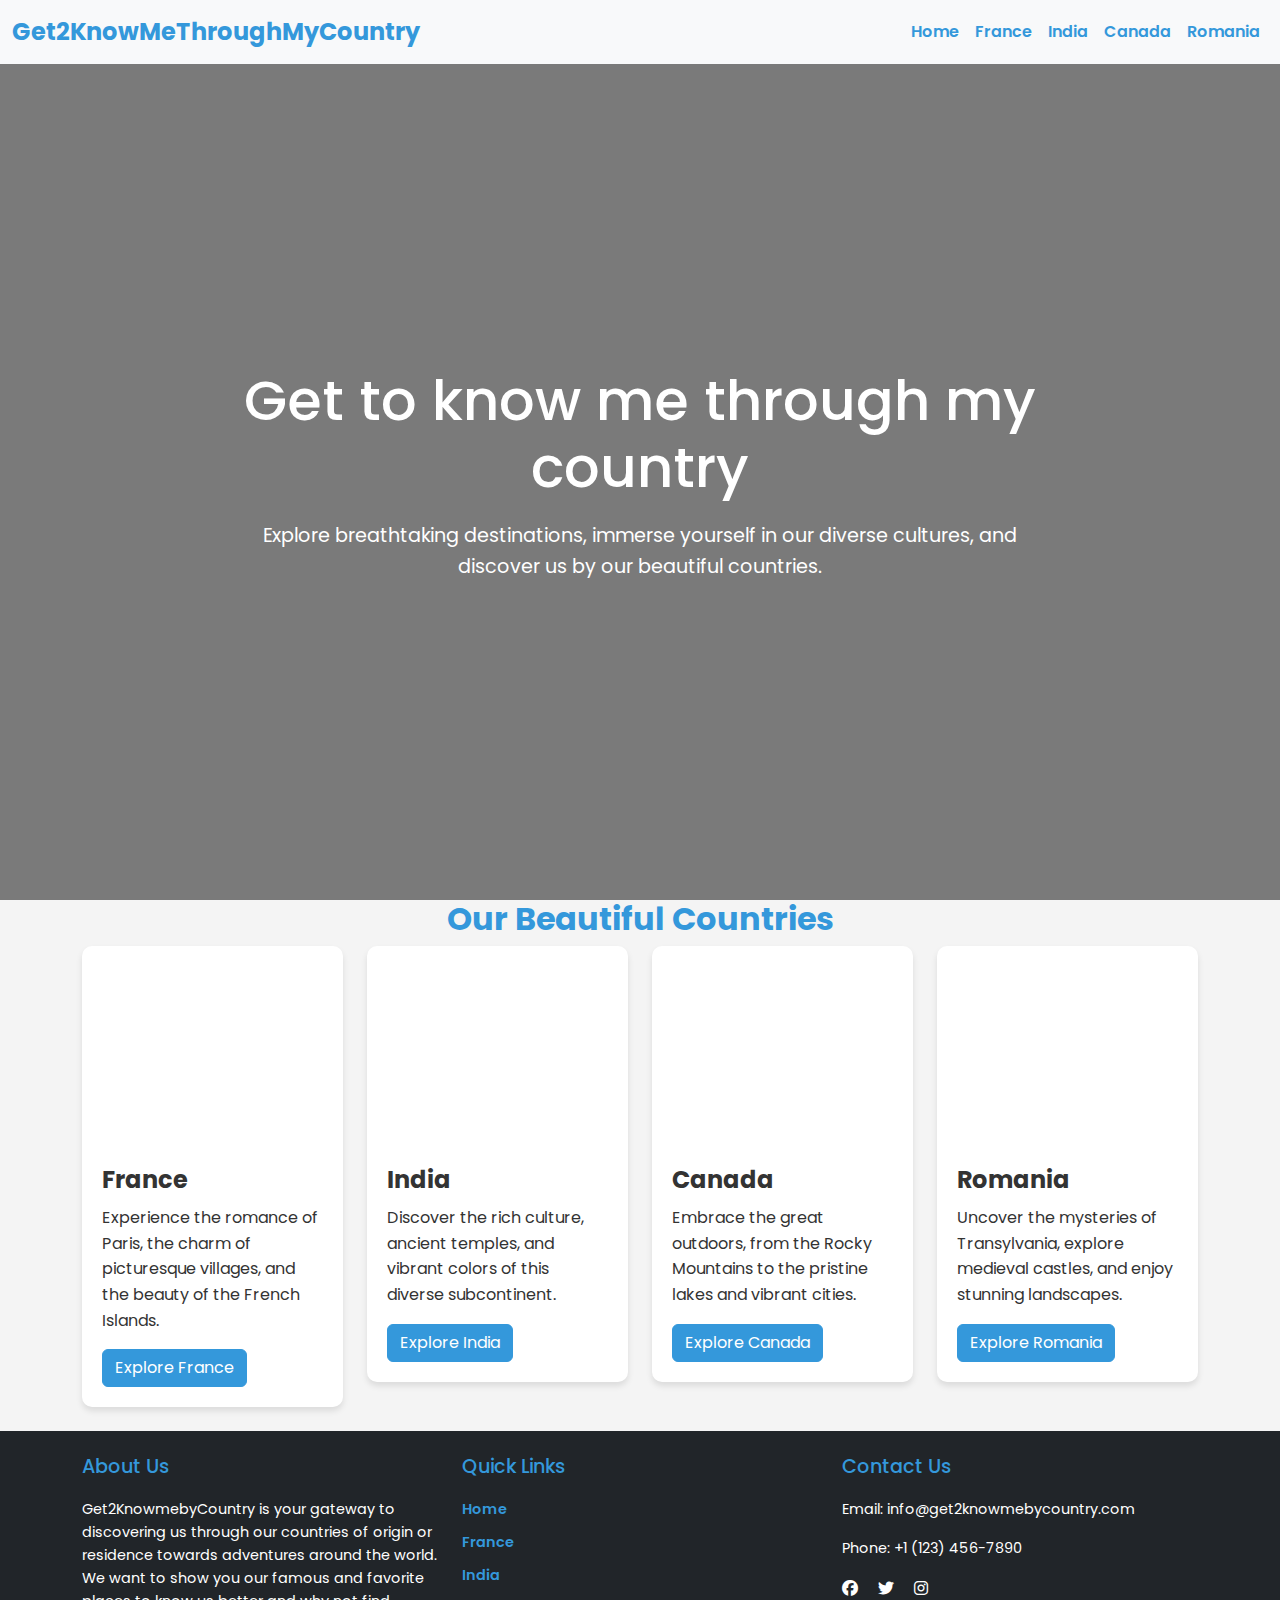
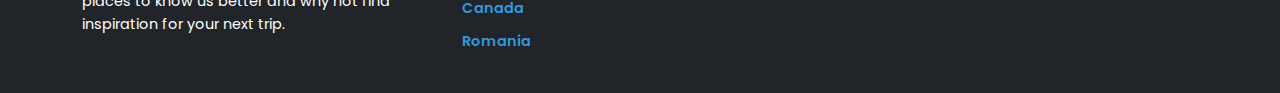
<file: index.html>
<!DOCTYPE html>
<html lang="en">
<head>
    <meta charset="UTF-8">
    <meta name="viewport" content="width=device-width, initial-scale=1.0">
    <title>Get2KnowmeCountry - Your Gateway to Discover Us</title>
    <link href="https://cdn.jsdelivr.net/npm/bootstrap@5.3.0/dist/css/bootstrap.min.css" rel="stylesheet">
    <link rel="stylesheet" href="index.css">
    <link href="https://fonts.googleapis.com/css2?family=Poppins:wght@300;400;600;700&display=swap" rel="stylesheet">
    <link rel="stylesheet" href="https://cdnjs.cloudflare.com/ajax/libs/font-awesome/6.1.1/css/all.min.css">
</head>
<body>
<header class="navbar navbar-expand-lg navbar-light bg-light fixed-top custom-header">
    <div class="container-fluid">
        <a href="index.html" class="navbar-brand custom-logo">Get2KnowMeThroughMyCountry</a>
        <button class="navbar-toggler" type="button" data-bs-toggle="collapse" data-bs-target="#navbarNav" aria-controls="navbarNav" aria-expanded="false" aria-label="Toggle navigation">
            <span class="navbar-toggler-icon"></span>
        </button>
        <div class="collapse navbar-collapse" id="navbarNav">
            <ul class="navbar-nav ms-auto">
                <li class="nav-item"><a href="index.html" class="nav-link custom-nav-link">Home</a></li>
                <li class="nav-item"><a href="france.html" class="nav-link custom-nav-link">France</a></li>
                <li class="nav-item"><a href="india.html" class="nav-link custom-nav-link">India</a></li>
                <li class="nav-item"><a href="canada.html" class="nav-link custom-nav-link">Canada</a></li>
                <li class="nav-item"><a href="romania.html" class="nav-link custom-nav-link">Romania</a></li>
            </ul>
        </div>
    </div>
</header>

<main>
    <section class="hmtop">
        <div class="hmtop-content">
            <h1>Get to know me through my country</h1>
            <p>Explore breathtaking destinations, immerse yourself in our diverse cultures, and discover us by our
                beautiful countries.</p>
            <!--<a href="#featured-destinations" class="btn btn-primary custom-btn">Start Exploring</a>-->
        </div>
    </section>

    <section id="featured-destinations" class="featured-destinations">
        <div class="container">
            <h2 class="section-title text-center custom-section-title">Our Beautiful Countries</h2>
            <div class="row">
                <div class="col-lg-3 col-md-6 mb-4">
                    <div class="destination-card">
                        <div class="destination-img"
                             style="background-image: url('https://images.unsplash.com/photo-1502602898657-3e91760cbb34?ixlib=rb-4.0.3&ixid=MnwxMjA3fDB8MHxwaG90by1wYWdlfHx8fGVufDB8fHx8&auto=format&fit=crop&w=1200&q=80');"></div>
                        <div class="destination-content">
                            <h3>France</h3>
                            <p>Experience the romance of Paris, the charm of picturesque villages, and the beauty of the French
                                Islands.</p>
                            <a href="france.html" class="btn btn-primary custom-btn">Explore France</a>
                        </div>
                    </div>
                </div>
                <div class="col-lg-3 col-md-6 mb-4">
                    <div class="destination-card">
                        <div class="destination-img"
                             style="background-image: url('https://images.unsplash.com/photo-1524492412937-b28074a5d7da?ixlib=rb-4.0.3&ixid=MnwxMjA3fDB8MHxwaG90by1wYWdlfHx8fGVufDB8fHx8&auto=format&fit=crop&w=1200&q=80');"></div>
                        <div class="destination-content">
                            <h3>India</h3>
                            <p>Discover the rich culture, ancient temples, and vibrant colors of this diverse subcontinent.</p>
                            <a href="india.html" class="btn btn-primary custom-btn">Explore India</a>
                        </div>
                    </div>
                </div>
                <div class="col-lg-3 col-md-6 mb-4">
                    <div class="destination-card">
                        <div class="destination-img"
                             style="background-image: url('https://images.unsplash.com/photo-1503614472-8c93d56e92ce?ixlib=rb-4.0.3&ixid=MnwxMjA3fDB8MHxwaG90by1wYWdlfHx8fGVufDB8fHx8&auto=format&fit=crop&w=1200&q=80');"></div>
                        <div class="destination-content">
                            <h3>Canada</h3>
                            <p>Embrace the great outdoors, from the Rocky Mountains to the pristine lakes and vibrant cities.</p>
                            <a href="canada.html" class="btn btn-primary custom-btn">Explore Canada</a>
                        </div>
                    </div>
                </div>
                <div class="col-lg-3 col-md-6 mb-4">
                    <div class="destination-card">
                        <div class="destination-img"
                             style="background-image: url('https://images.unsplash.com/photo-1534371020656-6b85825f2b1a?q=80&w=2370&auto=format&fit=crop&ixlib=rb-4.0.3&ixid=M3wxMjA3fDB8MHxwaG90by1wYWdlfHx8fGVufDB8fHx8fA%3D%3D');"></div>
                        <div class="destination-content">
                            <h3>Romania</h3>
                            <p>Uncover the mysteries of Transylvania, explore medieval castles, and enjoy stunning landscapes.</p>
                            <a href="romania.html" class="btn btn-primary custom-btn">Explore Romania</a>
                        </div>
                    </div>
                </div>
            </div>
        </div>
    </section>
</main>

<footer class="bg-dark text-white py-4 custom-footer">
    <div class="container footer-content">
        <div class="row">
            <div class="col-lg-4 footer-section">
                <h3>About Us</h3>
                <p>Get2KnowmebyCountry is your gateway to discovering us through our countries of origin or residence towards
                    adventures around the world. We want to show you our famous and favorite places to know us better and why
                    not find inspiration for your next trip.</p>
            </div>
            <div class="col-lg-4 footer-section">
                <h3>Quick Links</h3>
                <ul class="list-unstyled">
                    <li><a href="index.html" class="text-white custom-nav-link">Home</a></li>
                    <li><a href="france.html" class="text-white custom-nav-link">France</a></li>
                    <li><a href="india.html" class="text-white custom-nav-link">India</a></li>
                    <li><a href="canada.html"  class="text-white custom-nav-link">Canada</a></li>
                    <li><a href="romania.html" class="text-white custom-nav-link">Romania</a></li>
                </ul>
            </div>
            <div class="col-lg-4 footer-section">
                <h3>Contact Us</h3>
                <p>Email: info@get2knowmebycountry.com</p>
                <p>Phone: +1 (123) 456-7890</p>
                <div class="social-icons">
                    <a href="https://facebook.com" target="_blank" class="text-white me-3"><i class="fab fa-facebook"></i></a>
                    <a href="https://twitter.com" target="_blank" class="text-white me-3"><i class="fab fa-twitter"></i></a>
                    <a href="https://instagram.com" target="_blank" class="text-white"><i class="fab fa-instagram"></i></a>
                </div>
            </div>
        </div>
    </div>
</footer>

<script src="https://cdn.jsdelivr.net/npm/bootstrap@5.3.0/dist/js/bootstrap.bundle.min.js"></script>
<script>
    document.addEventListener('DOMContentLoaded', function() {
        const header = document.querySelector('header');

        window.addEventListener('scroll', function() {
            if (window.scrollY > 50) {
                header.classList.add('scrolled-header');
            } else {
                header.classList.remove('scrolled-header');
            }
        });

        const hmtop = document.querySelector('.hmtop');
        
        window.addEventListener('scroll', function() {
            let offset = window.pageYOffset;
            hmtop.style.backgroundPositionY = offset * 0.7 + 'px';
        });
    });
</script>
</body>
</html>
</file>
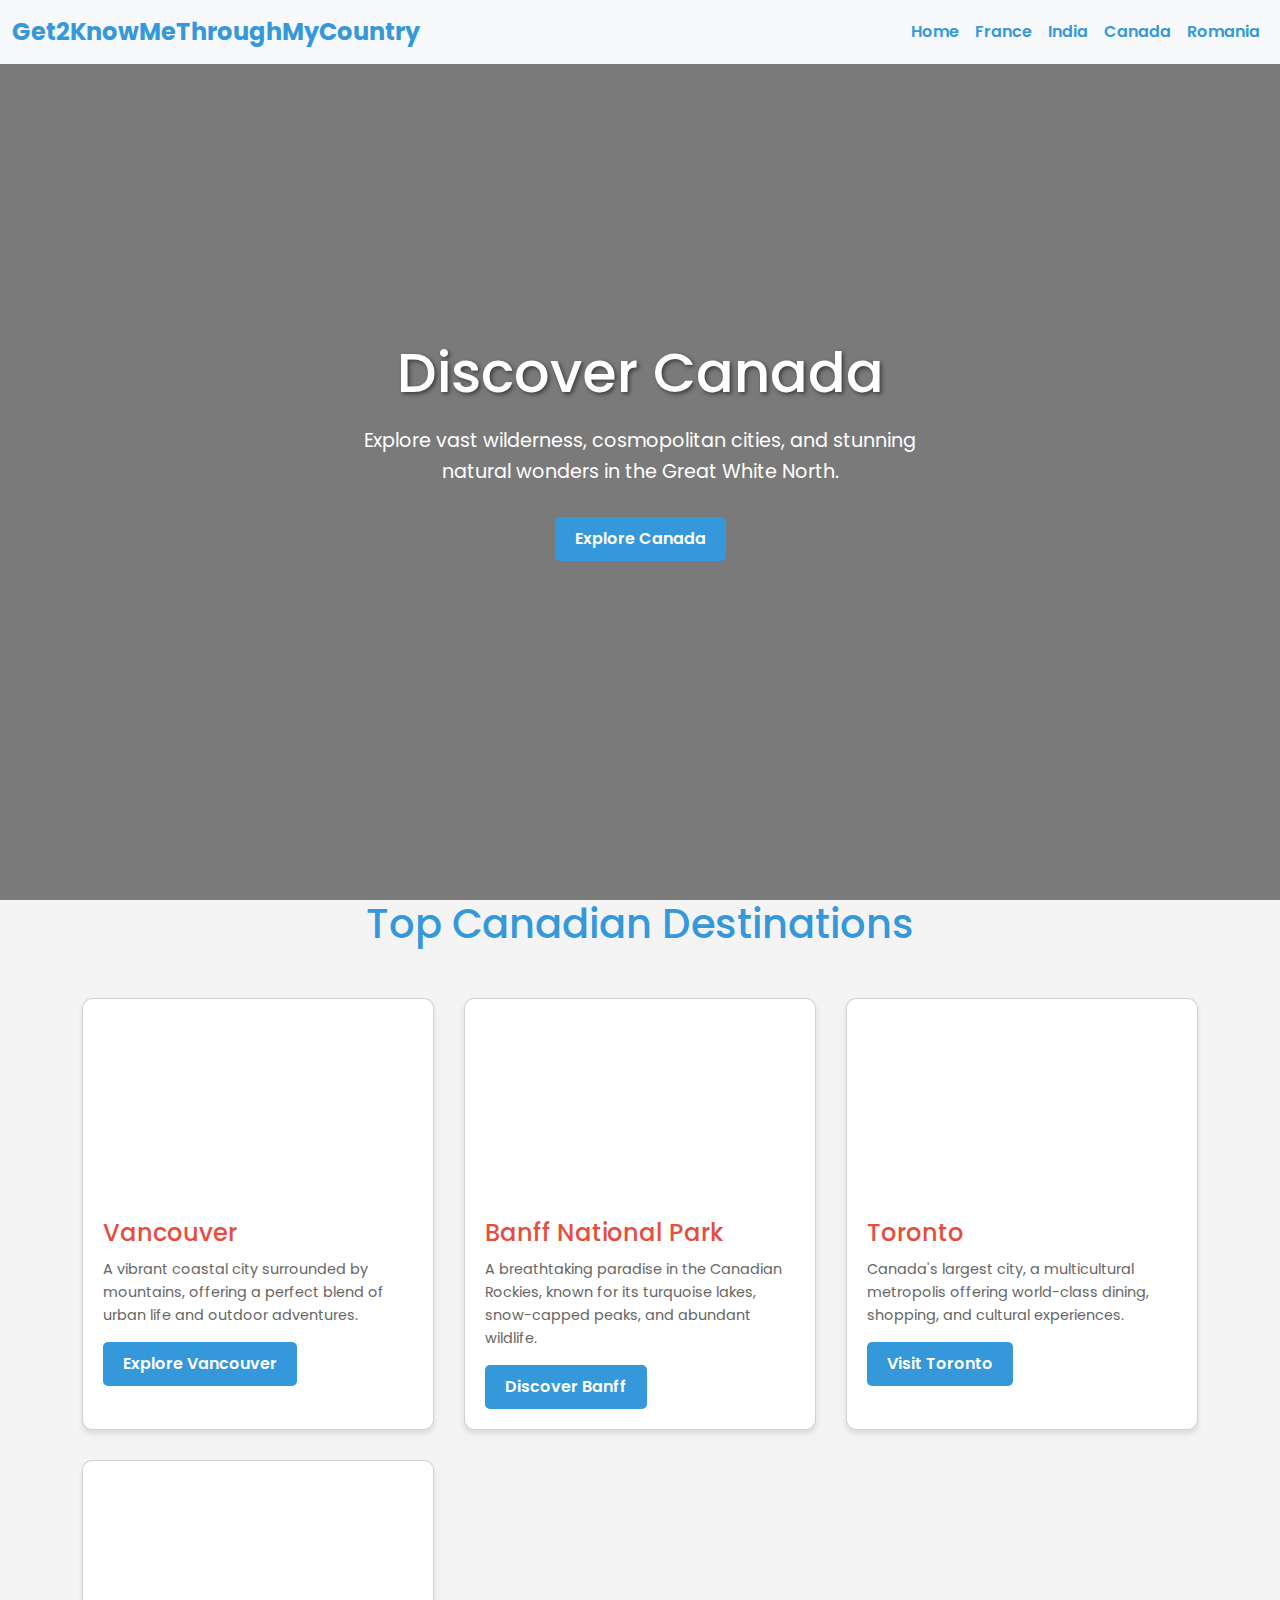
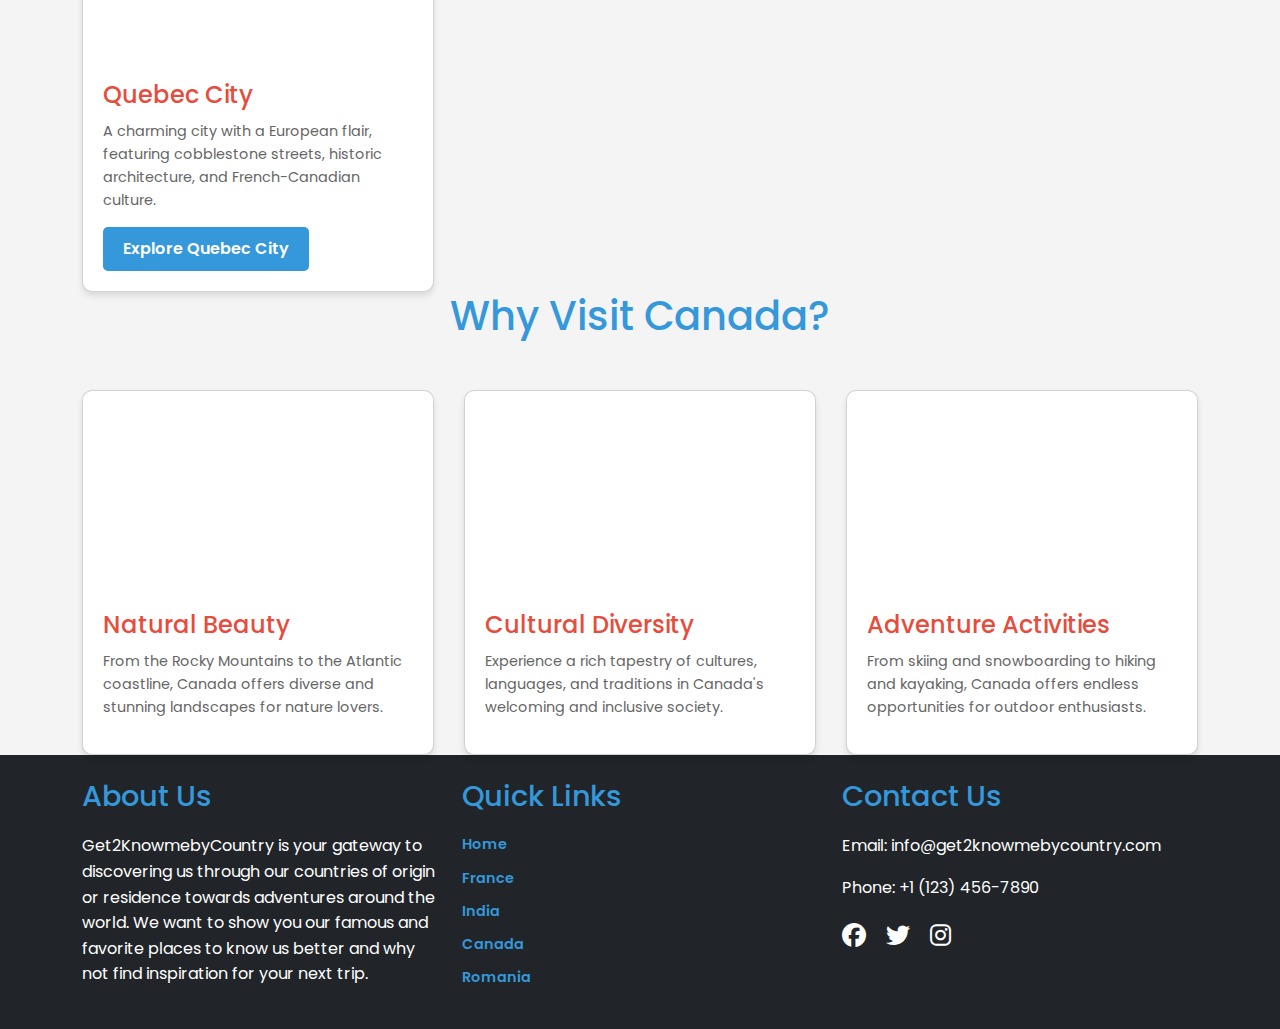
<file: canada.html>
<!DOCTYPE html>
<html lang="en">
    <head>
        <meta charset="UTF-8">
        <meta name="viewport" content="width=device-width, initial-scale=1.0">
        <title>Explore India - Get2KnowmeCountry</title>
        <link href="https://fonts.googleapis.com/css2?family=Poppins:wght@300;400;600;700&display=swap" rel="stylesheet">
        <link rel="stylesheet" href="https://cdnjs.cloudflare.com/ajax/libs/font-awesome/6.1.1/css/all.min.css">
        <link href="https://cdn.jsdelivr.net/npm/bootstrap@5.3.0/dist/css/bootstrap.min.css" rel="stylesheet">
        <link rel="stylesheet" href="index.css">
        <link rel="stylesheet" href="countries.css">
      </head>
<body>
<header class="navbar navbar-expand-lg navbar-light bg-light fixed-top custom-header">
    <div class="container-fluid">
        <a href="index.html" class="navbar-brand custom-logo">Get2KnowMeThroughMyCountry</a>
        <button class="navbar-toggler" type="button" data-bs-toggle="collapse" data-bs-target="#navbarNav" aria-controls="navbarNav" aria-expanded="false" aria-label="Toggle navigation">
            <span class="navbar-toggler-icon"></span>
        </button>
        <div class="collapse navbar-collapse" id="navbarNav">
            <ul class="navbar-nav ms-auto">
                <li class="nav-item"><a href="index.html" class="nav-link custom-nav-link">Home</a></li>
                <li class="nav-item"><a href="france.html" class="nav-link custom-nav-link">France</a></li>
                <li class="nav-item"><a href="india.html" class="nav-link custom-nav-link">India</a></li>
                <li class="nav-item"><a href="canada.html" class="nav-link custom-nav-link">Canada</a></li>
                <li class="nav-item"><a href="romania.html" class="nav-link custom-nav-link">Romania</a></li>
            </ul>
        </div>
    </div>
</header>

<main>
    <section class="cntop cntop-canada">
        <div class="cntop-content">
          <h1>Discover Canada</h1>
          <p>Explore vast wilderness, cosmopolitan cities, and stunning natural wonders in the Great White North.</p>
          <a href="https://travel.destinationcanada.com/en-gb" class="btn btn-primary custom-btn">Explore Canada</a>
        </div>
      </section>
      

    <section id="destinations" class="container">
        <h2 class="section-title">Top Canadian Destinations</h2>
        <div class="grid">
            <div class="card">
                <div class="card-img" style="background-image: url('https://images.unsplash.com/photo-1514924013411-cbf25faa35bb?ixlib=rb-4.0.3&ixid=MnwxMjA3fDB8MHxwaG90by1wYWdlfHx8fGVufDB8fHx8&auto=format&fit=crop&w=1200&q=80');"></div>
                <div class="card-content">
                    <h3>Vancouver</h3>
                    <p>A vibrant coastal city surrounded by mountains, offering a perfect blend of urban life and outdoor adventures.</p>
                    <a href="https://www.destinationvancouver.com/" class="btn">Explore Vancouver</a>
                </div>
            </div>
            <div class="card">
                <div class="card-img" style="background-image: url('https://images.unsplash.com/photo-1517935706615-2717063c2225?ixlib=rb-4.0.3&ixid=MnwxMjA3fDB8MHxwaG90by1wYWdlfHx8fGVufDB8fHx8&auto=format&fit=crop&w=1200&q=80');"></div>
                <div class="card-content">
                    <h3>Banff National Park</h3>
                    <p>A breathtaking paradise in the Canadian Rockies, known for its turquoise lakes, snow-capped peaks, and abundant wildlife.</p>
                    <a href="https://www.banfflakelouise.com/" class="btn">Discover Banff</a>
                </div>
            </div>
            <div class="card">
                <div class="card-img" style="background-image: url('https://images.unsplash.com/photo-1480796927426-f609979314bd?ixlib=rb-4.0.3&ixid=MnwxMjA3fDB8MHxwaG90by1wYWdlfHx8fGVufDB8fHx8&auto=format&fit=crop&w=1200&q=80');"></div>
                <div class="card-content">
                    <h3>Toronto</h3>
                    <p>Canada's largest city, a multicultural metropolis offering world-class dining, shopping, and cultural experiences.</p>
                    <a href="https://www.tripadvisor.com/Attractions-g155019-Activities-Toronto_Ontario.html" class="btn">Visit Toronto</a>
                </div>
            </div>
            <div class="card">
                <div class="card-img" style="background-image: url('https://images.unsplash.com/photo-1519181245277-cffeb31da2e3?ixlib=rb-4.0.3&ixid=MnwxMjA3fDB8MHxwaG90by1wYWdlfHx8fGVufDB8fHx8&auto=format&fit=crop&w=1200&q=80');"></div>
                <div class="card-content">
                    <h3>Quebec City</h3>
                    <p>A charming city with a European flair, featuring cobblestone streets, historic architecture, and French-Canadian culture.</p>
                    <a href="https://www.quebec-cite.com/en" class="btn">Explore Quebec City</a>
                </div>
            </div>
        </div>
    </section>

    <section id="about-canada" class="container">
        <h2 class="section-title">Why Visit Canada?</h2>
        <div class="grid">
            <div class="card">
                <div class="card-img" style="background-image: url('https://images.unsplash.com/photo-1469827160215-9d29e96e72f4?ixlib=rb-4.0.3&ixid=MnwxMjA3fDB8MHxwaG90by1wYWdlfHx8fGVufDB8fHx8&auto=format&fit=crop&w=1200&q=80');"></div>
                <div class="card-content">
                    <h3>Natural Beauty</h3>
                    <p>From the Rocky Mountains to the Atlantic coastline, Canada offers diverse and stunning landscapes for nature lovers.</p>
                </div>
            </div>
            <div class="card">
                <div class="card-img" style="background-image: url('https://images.unsplash.com/photo-1516534775068-ba3e7458af70?ixlib=rb-4.0.3&ixid=MnwxMjA3fDB8MHxwaG90by1wYWdlfHx8fGVufDB8fHx8&auto=format&fit=crop&w=1200&q=80');"></div>
                <div class="card-content">
                    <h3>Cultural Diversity</h3>
                    <p>Experience a rich tapestry of cultures, languages, and traditions in Canada's welcoming and inclusive society.</p>
                </div>
            </div>
            <div class="card">
                <div class="card-img" style="background-image: url('https://images.unsplash.com/photo-1605540436563-5bca919ae766?ixlib=rb-4.0.3&ixid=MnwxMjA3fDB8MHxwaG90by1wYWdlfHx8fGVufDB8fHx8&auto=format&fit=crop&w=1200&q=80');"></div>
                <div class="card-content">
                    <h3>Adventure Activities</h3>
                    <p>From skiing and snowboarding to hiking and kayaking, Canada offers endless opportunities for outdoor enthusiasts.</p>
                </div>
            </div>
        </div>
    </section>
</main>

<footer class="bg-dark text-white py-4 custom-footer">
    <div class="container footer-content">
        <div class="row">
            <div class="col-lg-4 footer-section">
                <h3>About Us</h3>
                <p>Get2KnowmebyCountry is your gateway to discovering us through our countries of origin or residence towards adventures around the world. We want to show you our famous and favorite places to know us better and why not find inspiration for your next trip.</p>
            </div>
            <div class="col-lg-4 footer-section">
                <h3>Quick Links</h3>
                <ul class="list-unstyled">
                    <li><a href="index.html" class="text-white custom-nav-link">Home</a></li>
                    <li><a href="france.html" class="text-white custom-nav-link">France</a></li>
                    <li><a href="india.html" class="text-white custom-nav-link">India</a></li>
                    <li><a href="canada.html"  class="text-white custom-nav-link">Canada</a></li>
                    <li><a href="romania.html" class="text-white custom-nav-link">Romania</a></li>
                </ul>
            </div>
            <div class="col-lg-4 footer-section">
                <h3>Contact Us</h3>
                <p>Email: info@get2knowmebycountry.com</p>
                <p>Phone: +1 (123) 456-7890</p>
                <div class="social-icons">
                    <a href="https://facebook.com" target="_blank" class="text-white me-3"><i class="fab fa-facebook"></i></a>
                    <a href="https://twitter.com" target="_blank" class="text-white me-3"><i class="fab fa-twitter"></i></a>
                    <a href="https://instagram.com" target="_blank" class="text-white"><i class="fab fa-instagram"></i></a>
                </div>
            </div>
        </div>
    </div>
</footer>

<script src="https://cdn.jsdelivr.net/npm/bootstrap@5.3.0/dist/js/bootstrap.bundle.min.js"></script>
<script>
    document.addEventListener('DOMContentLoaded', function() {
        const header = document.querySelector('header');

        window.addEventListener('scroll', function() {
            if (window.scrollY > 50) {
                header.classList.add('scrolled-header');
            } else {
                header.classList.remove('scrolled-header');
            }
        });

        const cntop = document.querySelector('.cntop');
        
        window.addEventListener('scroll', function() {
            let offset = window.pageYOffset;
            cntop.style.backgroundPositionY = offset * 0.7 + 'px';
        });
    });
</script>
</body>
</html>
</file>
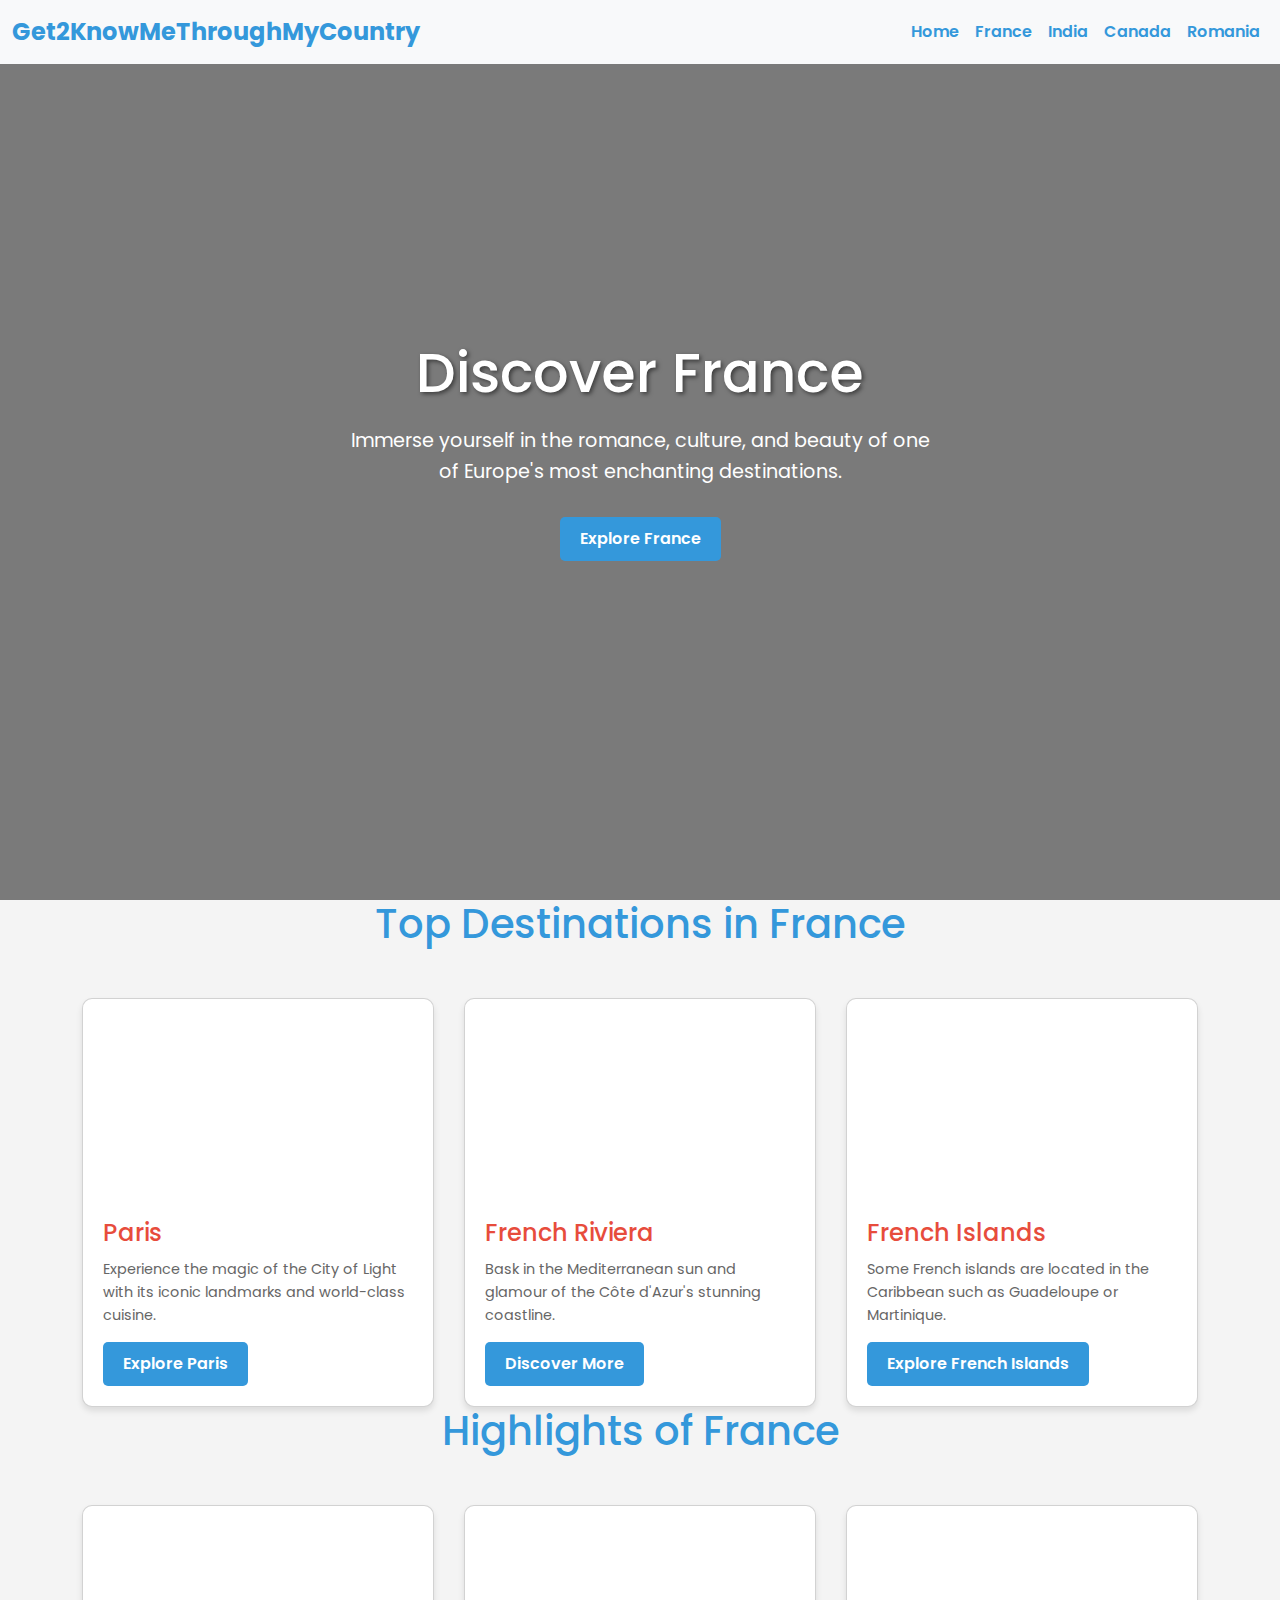
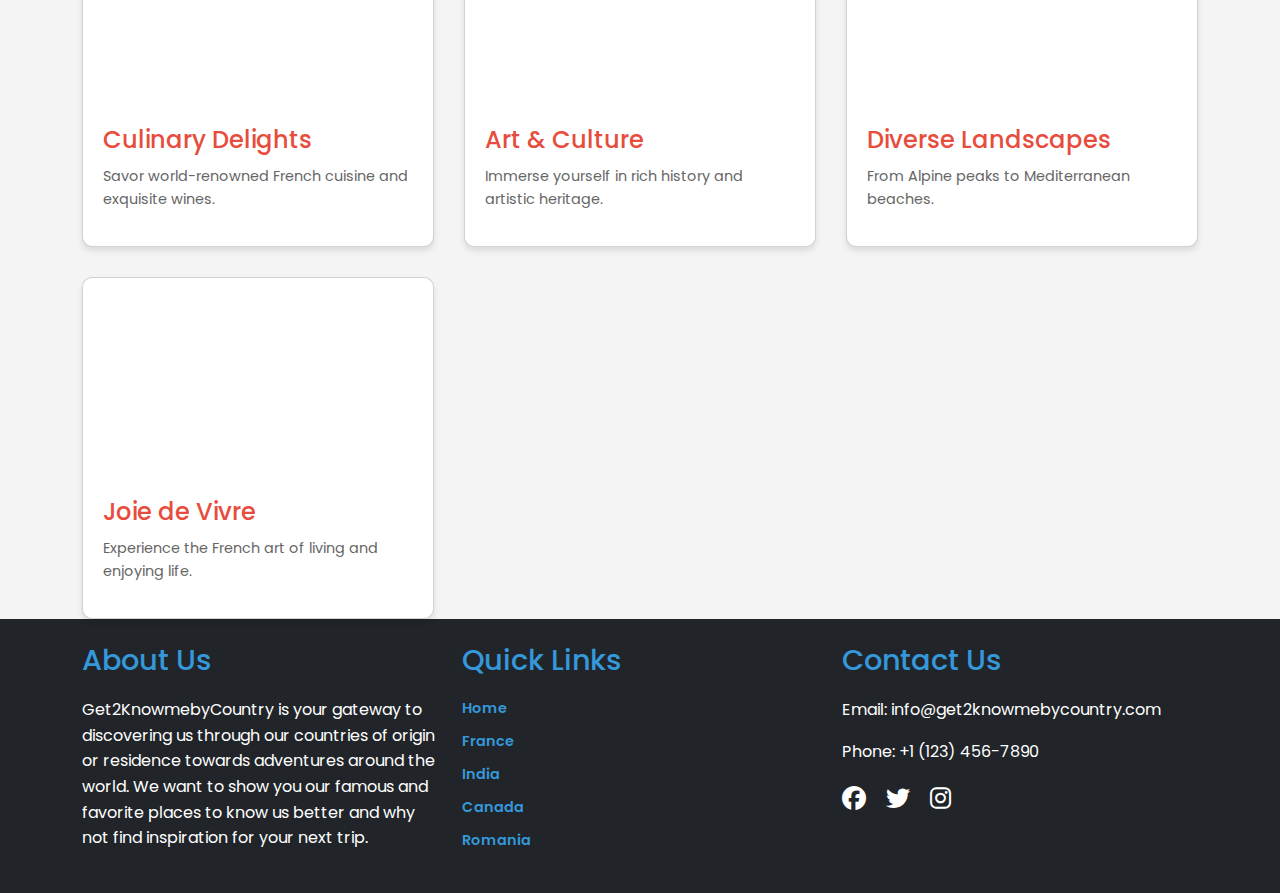
<file: france.html>
<!DOCTYPE html>
<html lang="en">
    <head>
        <meta charset="UTF-8">
        <meta name="viewport" content="width=device-width, initial-scale=1.0">
        <title>Explore France - Get2KnowmeCountry</title>
        <link href="https://fonts.googleapis.com/css2?family=Poppins:wght@300;400;600;700&display=swap" rel="stylesheet">
        <link rel="stylesheet" href="https://cdnjs.cloudflare.com/ajax/libs/font-awesome/6.1.1/css/all.min.css">
        <link href="https://cdn.jsdelivr.net/npm/bootstrap@5.3.0/dist/css/bootstrap.min.css" rel="stylesheet">
        <link rel="stylesheet" href="index.css">
        <link rel="stylesheet" href="countries.css">
    </head>    
<body>
<header class="navbar navbar-expand-lg navbar-light bg-light fixed-top custom-header">
    <div class="container-fluid">
        <a href="index.html" class="navbar-brand custom-logo">Get2KnowMeThroughMyCountry</a>
        <button class="navbar-toggler" type="button" data-bs-toggle="collapse" data-bs-target="#navbarNav" aria-controls="navbarNav" aria-expanded="false" aria-label="Toggle navigation">
            <span class="navbar-toggler-icon"></span>
        </button>
        <div class="collapse navbar-collapse" id="navbarNav">
            <ul class="navbar-nav ms-auto">
              <li class="nav-item"><a href="index.html" class="nav-link custom-nav-link">Home</a></li>
              <li class="nav-item"><a href="france.html" class="nav-link custom-nav-link">France</a></li>
              <li class="nav-item"><a href="india.html" class="nav-link custom-nav-link">India</a></li>
              <li class="nav-item"><a href="canada.html" class="nav-link custom-nav-link">Canada</a></li>
              <li class="nav-item"><a href="romania.html" class="nav-link custom-nav-link">Romania</a></li>
            </ul>
        </div>
    </div>
</header>

<main>
  <section class="cntop cntop-france">
    <div class="cntop-content">
      <h1>Discover France</h1>
      <p>Immerse yourself in the romance, culture, and beauty of one of Europe's most enchanting destinations.</p>
      <a href="https://www.france.fr/en/" class="btn btn-primary custom-btn">Explore France</a>
    </div>
  </section>

    <section id="destinations" class="container">
      <h2 class="section-title">Top Destinations in France</h2>
      <div class="grid">
        <div class="card">
          <div class="card-img" style="background-image: url('https://images.unsplash.com/photo-1511739001486-6bfe10ce785f?ixlib=rb-4.0.3&ixid=MnwxMjA3fDB8MHxwaG90by1wYWdlfHx8fGVufDB8fHx8&auto=format&fit=crop&w=1200&q=80');"></div>
          <div class="card-content">
            <h3>Paris</h3>
            <p>Experience the magic of the City of Light with its iconic landmarks and world-class cuisine.</p>
            <a href="https://fr.wikipedia.org/wiki/Paris" class="btn">Explore Paris</a>
          </div>
        </div>
        <div class="card">
          <div class="card-img" style="background-image: url('https://images.unsplash.com/photo-1623857584158-23c769acb3c5?ixlib=rb-4.0.3&ixid=MnwxMjA3fDB8MHxwaG90by1wYWdlfHx8fGVufDB8fHx8&auto=format&fit=crop&w=1200&q=80');"></div>
          <div class="card-content">
            <h3>French Riviera</h3>
            <p>Bask in the Mediterranean sun and glamour of the Côte d'Azur's stunning coastline.</p>
            <a href="https://visitthefrenchriviera.com/fr/visiter-cote-azur/" class="btn">Discover More</a>
          </div>
        </div>
        <div class="card">
          <div class="card-img" style="background-image: url('https://images.unsplash.com/photo-1629190001960-f23aee190a60?q=80&w=3060&auto=format&fit=crop&ixlib=rb-4.0.3&ixid=M3wxMjA3fDB8MHxwaG90by1wYWdlfHx8fGVufDB8fHx8fA%3D%3D');"></div>
          <div class="card-content">
            <h3>French Islands</h3>
            <p>Some French islands are located in the Caribbean such as Guadeloupe or Martinique.</p>
            <a href="https://travelfrancebucketlist.com/french-islands/" class="btn">Explore French Islands</a>
          </div>
        </div>
      </div>
    </section>

    <section id="about-france" class="container">
      <h2 class="section-title">Highlights of France</h2>
      <div class="grid">
        <div class="card">
          <div class="card-img" style="background-image: url('https://plus.unsplash.com/premium_photo-1693237860479-771dbdf41d1c?q=80&w=2940&auto=format&fit=crop&ixlib=rb-4.0.3&ixid=M3wxMjA3fDB8MHxwaG90by1wYWdlfHx8fGVufDB8fHx8fA%3D%3D');"></div>
          <div class="card-content">
            <h3>Culinary Delights</h3>
            <p>Savor world-renowned French cuisine and exquisite wines.</p>
          </div>
        </div>
        <div class="card">
          <div class="card-img" style="background-image: url('https://images.unsplash.com/photo-1569095066630-8fbefbe2eec1?q=80&w=2617&auto=format&fit=crop&ixlib=rb-4.0.3&ixid=M3wxMjA3fDB8MHxwaG90by1wYWdlfHx8fGVufDB8fHx8fA%3D%3D');"></div>
          <div class="card-content">
            <h3>Art & Culture</h3>
            <p>Immerse yourself in rich history and artistic heritage.</p>
          </div>
        </div>
        <div class="card">
          <div class="card-img" style="background-image: url('https://plus.unsplash.com/premium_photo-1690199485423-2488b52e3c1c?q=80&w=2796&auto=format&fit=crop&ixlib=rb-4.0.3&ixid=M3wxMjA3fDB8MHxwaG90by1wYWdlfHx8fGVufDB8fHx8fA%3D%3D');"></div>
          <div class="card-content">
            <h3>Diverse Landscapes</h3>
            <p>From Alpine peaks to Mediterranean beaches.</p>
          </div>
        </div>
        <div class="card">
          <div class="card-img" style="background-image: url('https://images.unsplash.com/photo-1489348611450-4c0d746d949b?q=80&w=2946&auto=format&fit=crop&ixlib=rb-4.0.3&ixid=M3wxMjA3fDB8MHxwaG90by1wYWdlfHx8fGVufDB8fHx8fA%3D%3D');"></div>
          <div class="card-content">
            <h3>Joie de Vivre</h3>
            <p>Experience the French art of living and enjoying life.</p>
          </div>
        </div>
      </div>
    </section>
</main>

<footer class="bg-dark text-white py-4 custom-footer">
    <div class="container footer-content">
        <div class="row">
            <div class="col-lg-4 footer-section">
                <h3>About Us</h3>
                <p>Get2KnowmebyCountry is your gateway to discovering us through our countries of origin or residence towards adventures around the world. We want to show you our famous and favorite places to know us better and why not find inspiration for your next trip.</p>
            </div>
            <div class="col-lg-4 footer-section">
                <h3>Quick Links</h3>
                <ul class="list-unstyled">
                  <li><a href="index.html" class="text-white custom-nav-link">Home</a></li>
                  <li><a href="france.html" class="text-white custom-nav-link">France</a></li>
                  <li><a href="india.html" class="text-white custom-nav-link">India</a></li>
                  <li><a href="canada.html"  class="text-white custom-nav-link">Canada</a></li>
                  <li><a href="romania.html" class="text-white custom-nav-link">Romania</a></li>
                </ul>
            </div>
            <div class="col-lg-4 footer-section">
                <h3>Contact Us</h3>
                <p>Email: info@get2knowmebycountry.com</p>
                <p>Phone: +1 (123) 456-7890</p>
                <div class="social-icons">
                    <a href="https://facebook.com" target="_blank" class="text-white me-3"><i class="fab fa-facebook"></i></a>
                    <a href="https://twitter.com" target="_blank" class="text-white me-3"><i class="fab fa-twitter"></i></a>
                    <a href="https://instagram.com" target="_blank" class="text-white"><i class="fab fa-instagram"></i></a>
                </div>
            </div>
        </div>
    </div>
</footer>

<script src="https://cdn.jsdelivr.net/npm/bootstrap@5.3.0/dist/js/bootstrap.bundle.min.js"></script>
<script>
    document.addEventListener('DOMContentLoaded', function() {
        const header = document.querySelector('header');

        window.addEventListener('scroll', function() {
            if (window.scrollY > 50) {
                header.classList.add('scrolled-header');
            } else {
                header.classList.remove('scrolled-header');
            }
        });

        const cntop = document.querySelector('.cntop');
        
        window.addEventListener('scroll', function() {
            let offset = window.pageYOffset;
            cntop.style.backgroundPositionY = offset * 0.7 + 'px';
        });
    });
</script>
</body>
</html>
</file>
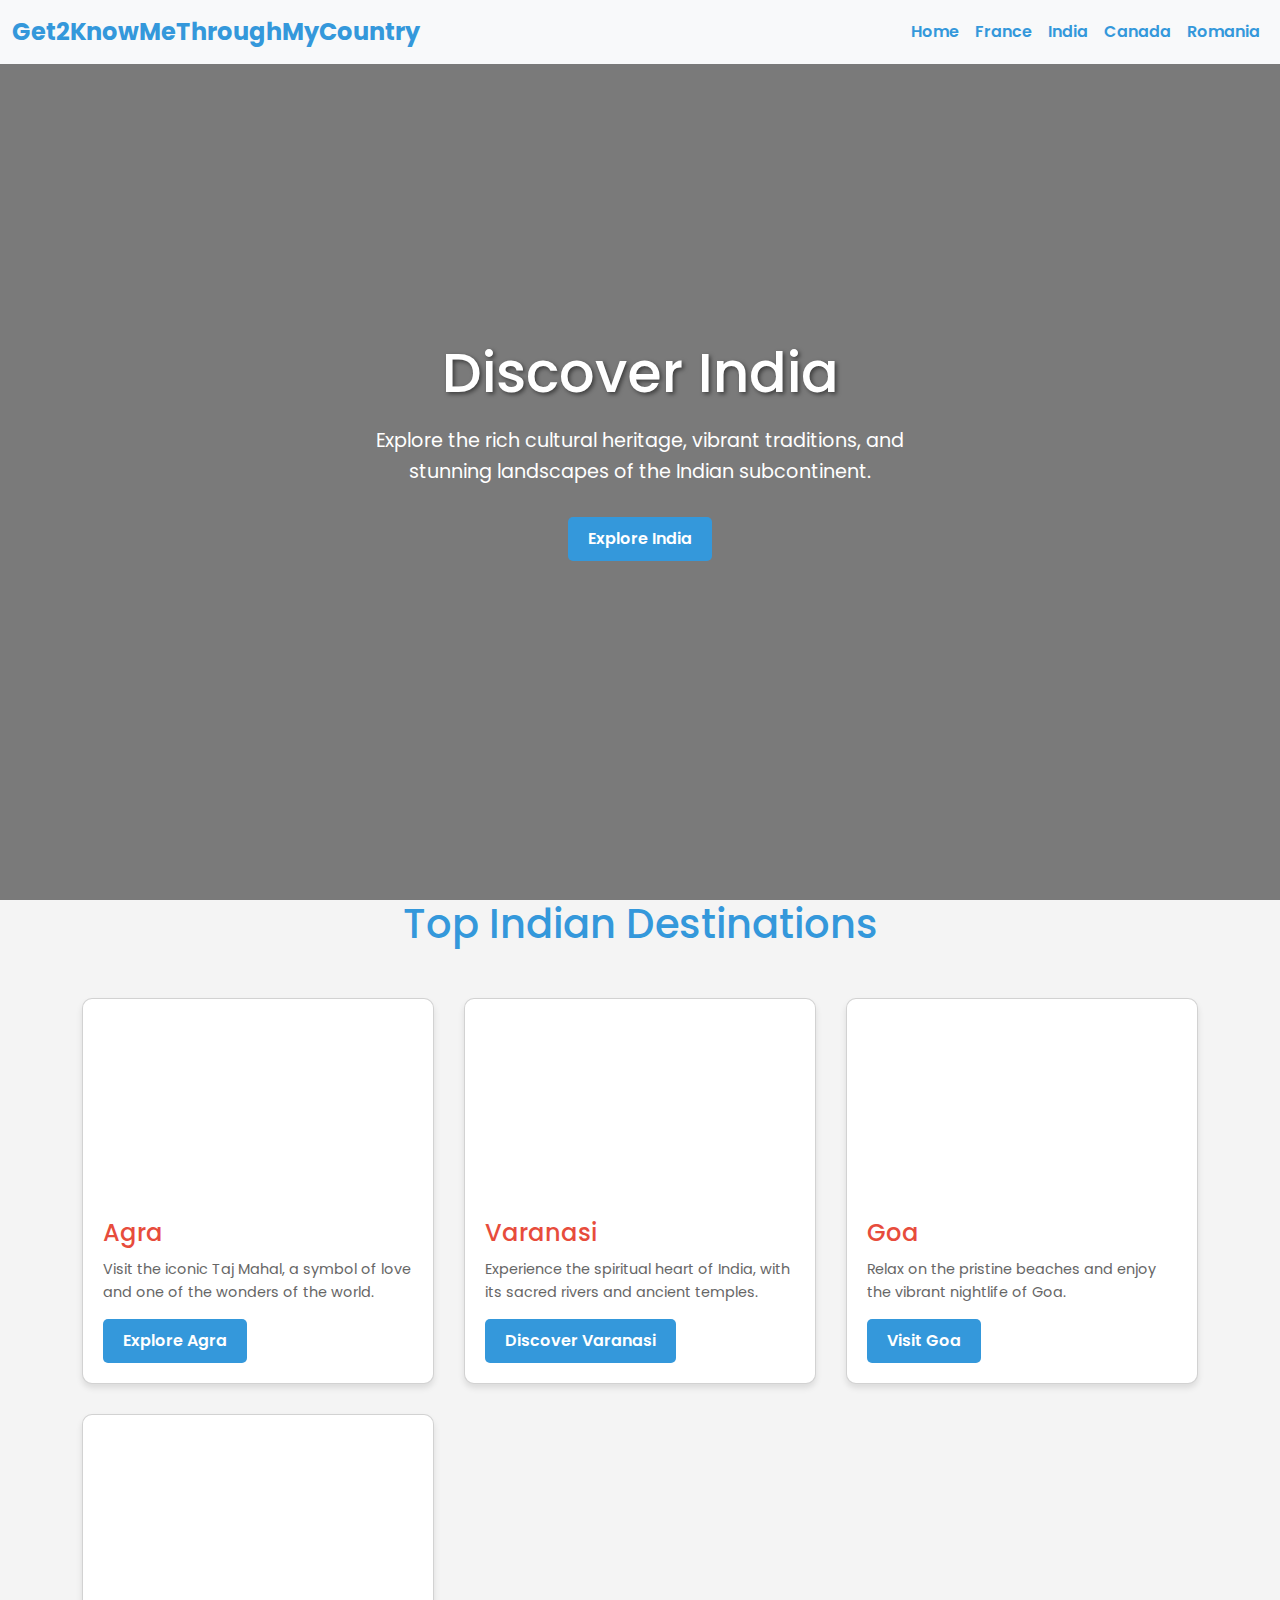
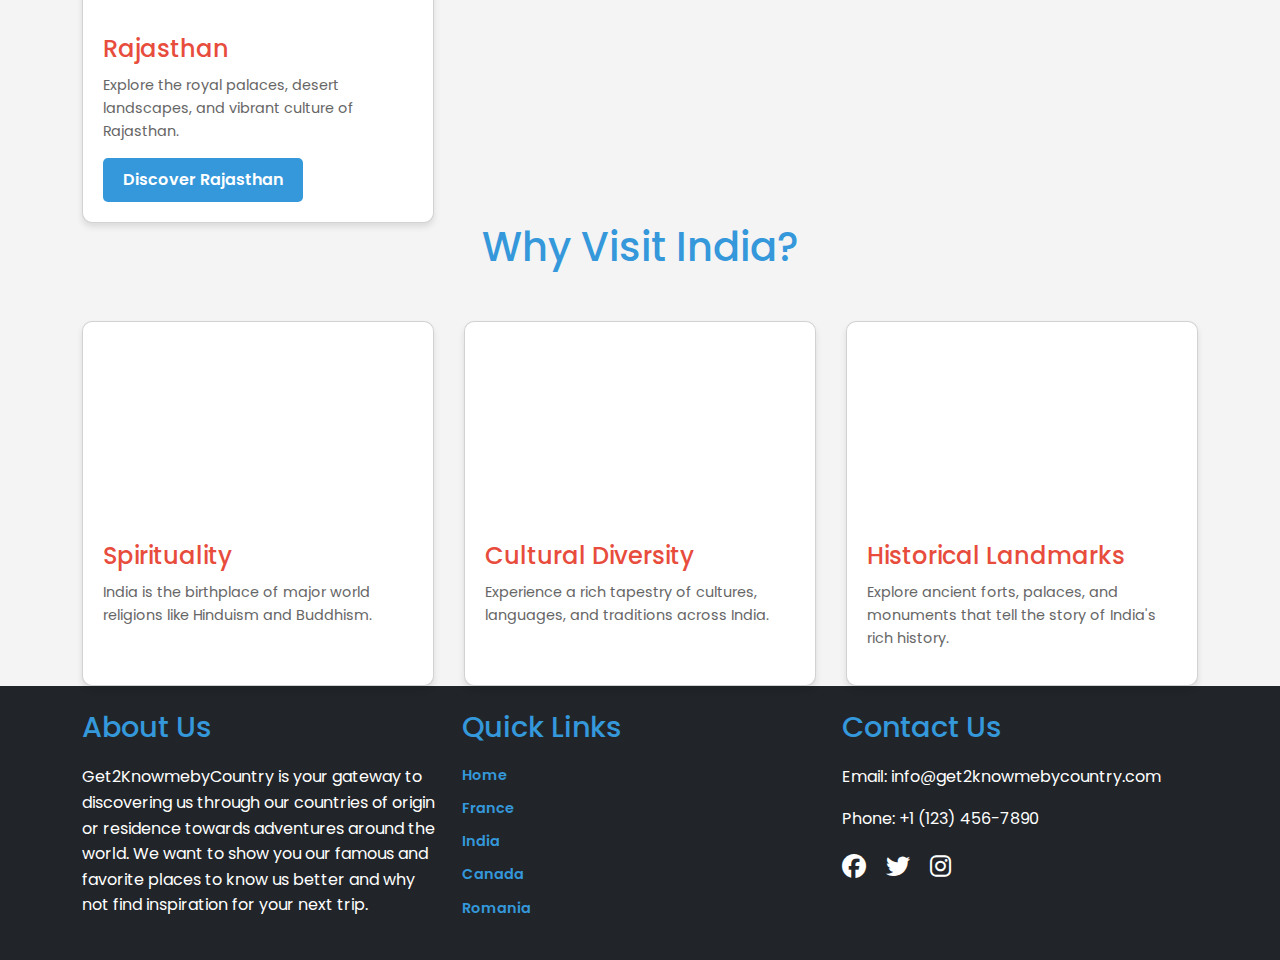
<file: india.html>
<!DOCTYPE html>
<html lang="en">
  <head>
    <meta charset="UTF-8">
    <meta name="viewport" content="width=device-width, initial-scale=1.0">
    <title>Explore India - Get2KnowmeCountry</title>
    <link href="https://fonts.googleapis.com/css2?family=Poppins:wght@300;400;600;700&display=swap" rel="stylesheet">
    <link rel="stylesheet" href="https://cdnjs.cloudflare.com/ajax/libs/font-awesome/6.1.1/css/all.min.css">
    <link href="https://cdn.jsdelivr.net/npm/bootstrap@5.3.0/dist/css/bootstrap.min.css" rel="stylesheet">
    <link rel="stylesheet" href="index.css">
    <link rel="stylesheet" href="countries.css">
  </head>
<body>
<header class="navbar navbar-expand-lg navbar-light bg-light fixed-top custom-header">
    <div class="container-fluid">
        <a href="index.html" class="navbar-brand custom-logo">Get2KnowMeThroughMyCountry</a>
        <button class="navbar-toggler" type="button" data-bs-toggle="collapse" data-bs-target="#navbarNav" aria-controls="navbarNav" aria-expanded="false" aria-label="Toggle navigation">
            <span class="navbar-toggler-icon"></span>
        </button>
        <div class="collapse navbar-collapse" id="navbarNav">
            <ul class="navbar-nav ms-auto">
              <li class="nav-item"><a href="index.html" class="nav-link custom-nav-link">Home</a></li>
              <li class="nav-item"><a href="france.html" class="nav-link custom-nav-link">France</a></li>
              <li class="nav-item"><a href="india.html" class="nav-link custom-nav-link">India</a></li>
              <li class="nav-item"><a href="canada.html" class="nav-link custom-nav-link">Canada</a></li>
              <li class="nav-item"><a href="romania.html" class="nav-link custom-nav-link">Romania</a></li>
            </ul>
        </div>
    </div>
</header>

<main>
    <section class="cntop cntop-india">
  <div class="cntop-content">
    <h1>Discover India</h1>
    <p>Explore the rich cultural heritage, vibrant traditions, and stunning landscapes of the Indian subcontinent.</p>
    <a href="https://www.incredibleindia.org/content/incredible-india-v2/en.html" class="btn btn-primary custom-btn">Explore India</a>
  </div>
</section>


    <section id="destinations" class="container">
      <h2 class="section-title">Top Indian Destinations</h2>
      <div class="grid">
        <div class="card">
          <div class="card-img" style="background-image: url('https://images.unsplash.com/photo-1592555793101-4735dfe82341?q=80&w=2864&auto=format&fit=crop&ixlib=rb-4.0.3&ixid=M3wxMjA3fDB8MHxwaG90by1wYWdlfHx8fGVufDB8fHx8fA%3D%3D');"></div>
          <div class="card-content">
            <h3>Agra</h3>
            <p>Visit the iconic Taj Mahal, a symbol of love and one of the wonders of the world.</p>
            <a href="https://fr.wikipedia.org/wiki/Agra" class="btn">Explore Agra</a>
          </div>
        </div>
        <div class="card">
          <div class="card-img" style="background-image: url('https://plus.unsplash.com/premium_photo-1697730409550-71858318f4c8?q=80&w=2000&auto=format&fit=crop&ixlib=rb-4.0.3&ixid=M3wxMjA3fDB8MHxwaG90by1wYWdlfHx8fGVufDB8fHx8fA%3D%3D');"></div>
          <div class="card-content">
            <h3>Varanasi</h3>
            <p>Experience the spiritual heart of India, with its sacred rivers and ancient temples.</p>
            <a href="https://spirit-travelers.com/en/travel-guide-varanasi/" class="btn">Discover Varanasi</a>
          </div>
        </div>
        <div class="card">
          <div class="card-img" style="background-image: url('https://plus.unsplash.com/premium_photo-1697730411634-5313371ad8fe?q=80&w=2670&auto=format&fit=crop&ixlib=rb-4.0.3&ixid=M3wxMjA3fDB8MHxwaG90by1wYWdlfHx8fGVufDB8fHx8fA%3D%3D');"></div>
          <div class="card-content">
            <h3>Goa</h3>
            <p>Relax on the pristine beaches and enjoy the vibrant nightlife of Goa.</p>
            <a href="https://www.lonelyplanet.com/india/goa" class="btn">Visit Goa</a>
          </div>
        </div>
        <div class="card">
          <div class="card-img" style="background-image: url('https://images.unsplash.com/photo-1667849357658-16bfaec30885?q=80&w=2787&auto=format&fit=crop&ixlib=rb-4.0.3&ixid=M3wxMjA3fDB8MHxwaG90by1wYWdlfHx8fGVufDB8fHx8fA%3D%3D');"></div>
          <div class="card-content">
            <h3>Rajasthan</h3>
            <p>Explore the royal palaces, desert landscapes, and vibrant culture of Rajasthan.</p>
            <a href="https://fr.wikipedia.org/wiki/Rajasthan" class="btn">Discover Rajasthan</a>
          </div>
        </div>
      </div>
    </section>

    <section id="about-india" class="container">
      <h2 class="section-title">Why Visit India?</h2>
      <div class="grid">
        <div class="card">
          <div class="card-img" style="background-image: url('https://plus.unsplash.com/premium_photo-1682090848092-64fb81b60ac5?q=80&w=2670&auto=format&fit=crop&ixlib=rb-4.0.3&ixid=M3wxMjA3fDB8MHxwaG90by1wYWdlfHx8fGVufDB8fHx8fA%3D%3D');"></div>
          <div class="card-content">
            <h3>Spirituality</h3>
            <p>India is the birthplace of major world religions like Hinduism and Buddhism.</p>
          </div>
        </div>
        <div class="card">
          <div class="card-img" style="background-image: url('https://images.unsplash.com/photo-1714954988727-ae70d1b5b510?q=80&w=2670&auto=format&fit=crop&ixlib=rb-4.0.3&ixid=M3wxMjA3fDB8MHxwaG90by1wYWdlfHx8fGVufDB8fHx8fA%3D%3D');"></div>
          <div class="card-content">
            <h3>Cultural Diversity</h3>
            <p>Experience a rich tapestry of cultures, languages, and traditions across India.</p>
          </div>
        </div>
        <div class="card">
          <div class="card-img" style="background-image: url('https://images.unsplash.com/photo-1688287580970-70fe8e0f4bef?q=80&w=2748&auto=format&fit=crop&ixlib=rb-4.0.3&ixid=M3wxMjA3fDB8MHxwaG90by1wYWdlfHx8fGVufDB8fHx8fA%3D%3D');"></div>
          <div class="card-content">
            <h3>Historical Landmarks</h3>
            <p>Explore ancient forts, palaces, and monuments that tell the story of India's rich history.</p>
          </div>
        </div>
      </div>
    </section>
</main>

<footer class="bg-dark text-white py-4 custom-footer">
    <div class="container footer-content">
        <div class="row">
            <div class="col-lg-4 footer-section">
                <h3>About Us</h3>
                <p>Get2KnowmebyCountry is your gateway to discovering us through our countries of origin or residence towards adventures around the world. We want to show you our famous and favorite places to know us better and why not find inspiration for your next trip.</p>
            </div>
            <div class="col-lg-4 footer-section">
                <h3>Quick Links</h3>
                <ul class="list-unstyled">
                  <li><a href="index.html" class="text-white custom-nav-link">Home</a></li>
                  <li><a href="france.html" class="text-white custom-nav-link">France</a></li>
                  <li><a href="india.html" class="text-white custom-nav-link">India</a></li>
                  <li><a href="canada.html"  class="text-white custom-nav-link">Canada</a></li>
                  <li><a href="romania.html" class="text-white custom-nav-link">Romania</a></li>
                </ul>
            </div>
            <div class="col-lg-4 footer-section">
                <h3>Contact Us</h3>
                <p>Email: info@get2knowmebycountry.com</p>
                <p>Phone: +1 (123) 456-7890</p>
                <div class="social-icons">
                    <a href="https://facebook.com" target="_blank" class="text-white me-3"><i class="fab fa-facebook"></i></a>
                    <a href="https://twitter.com" target="_blank" class="text-white me-3"><i class="fab fa-twitter"></i></a>
                    <a href="https://instagram.com" target="_blank" class="text-white"><i class="fab fa-instagram"></i></a>
                </div>
            </div>
        </div>
    </div>
</footer>

<script src="https://cdn.jsdelivr.net/npm/bootstrap@5.3.0/dist/js/bootstrap.bundle.min.js"></script>
<script>
    document.addEventListener('DOMContentLoaded', function() {
        const header = document.querySelector('header');

        window.addEventListener('scroll', function() {
            if (window.scrollY > 50) {
                header.classList.add('scrolled-header');
            } else {
                header.classList.remove('scrolled-header');
            }
        });

        const cntop = document.querySelector('.cntop');
        
        window.addEventListener('scroll', function() {
            let offset = window.pageYOffset;
            cntop.style.backgroundPositionY = offset * 0.7 + 'px';
        });
    });
</script>
</body>
</html>
</file>
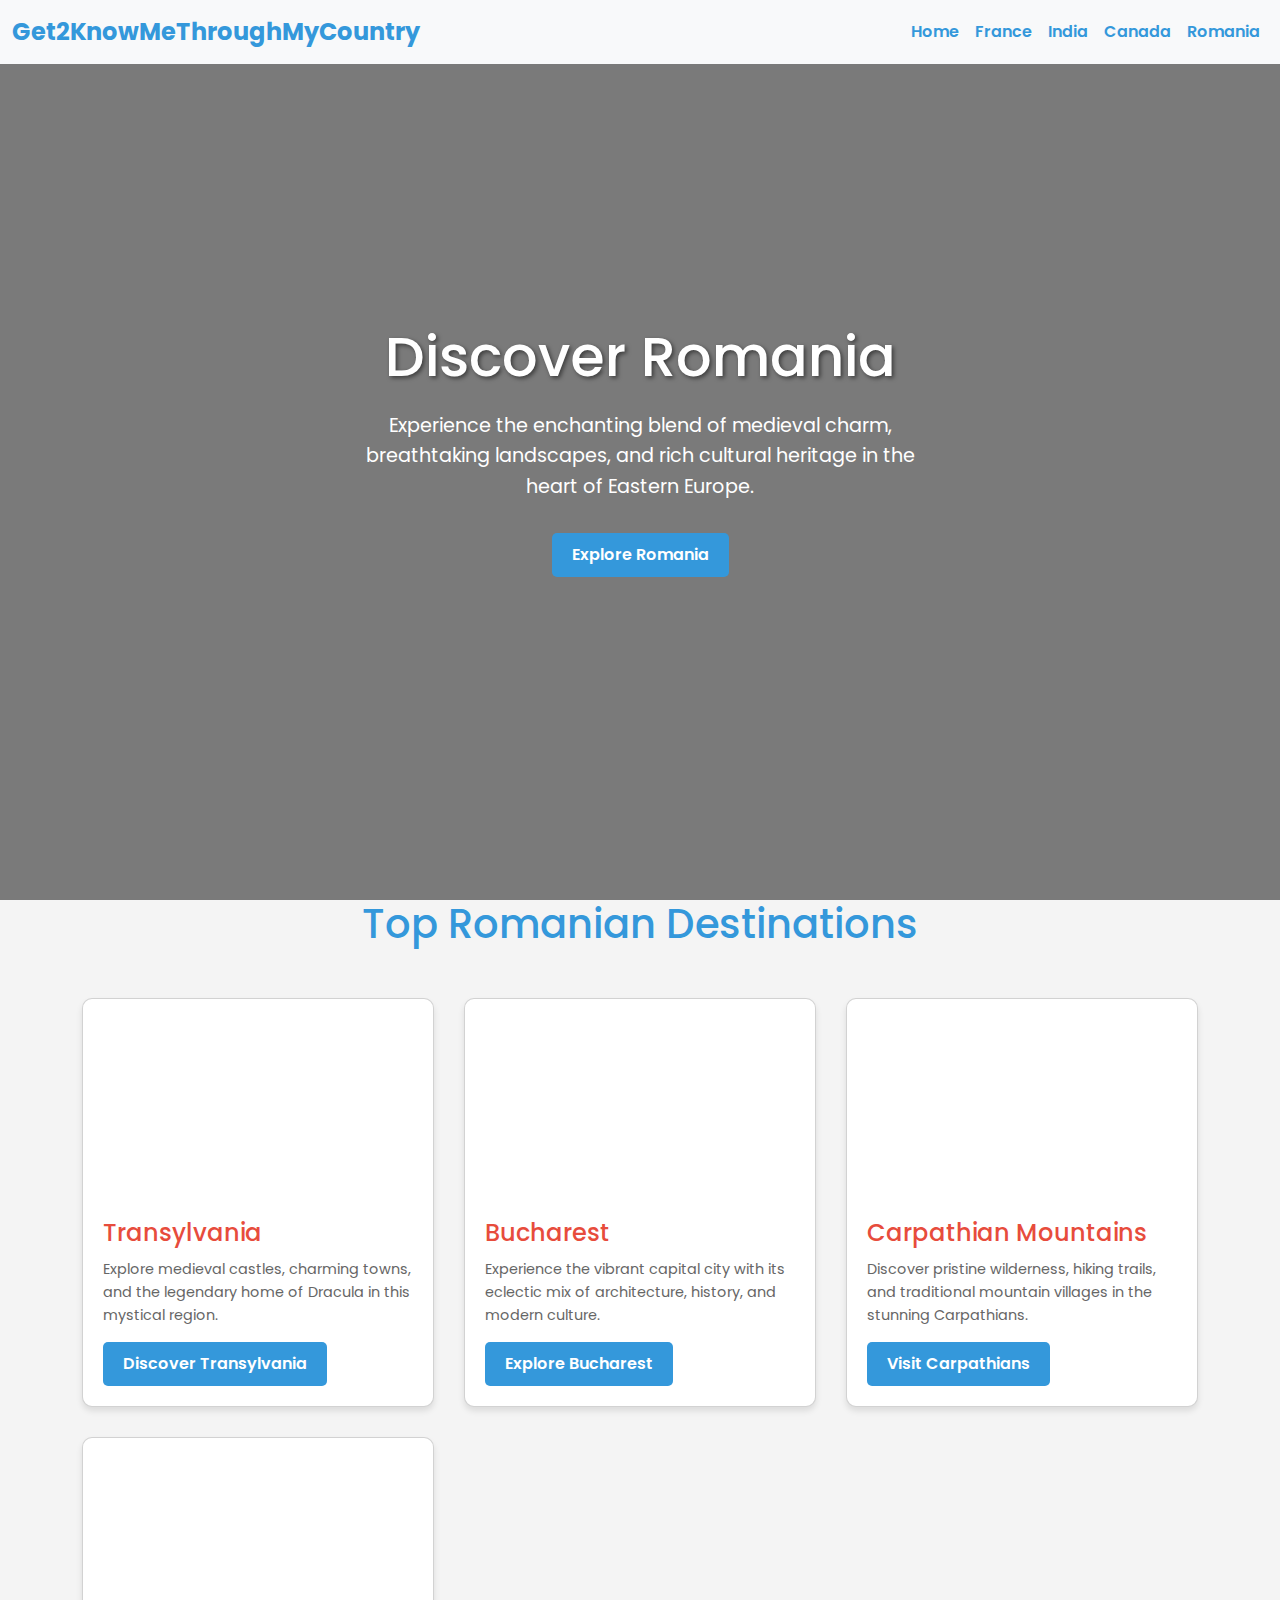
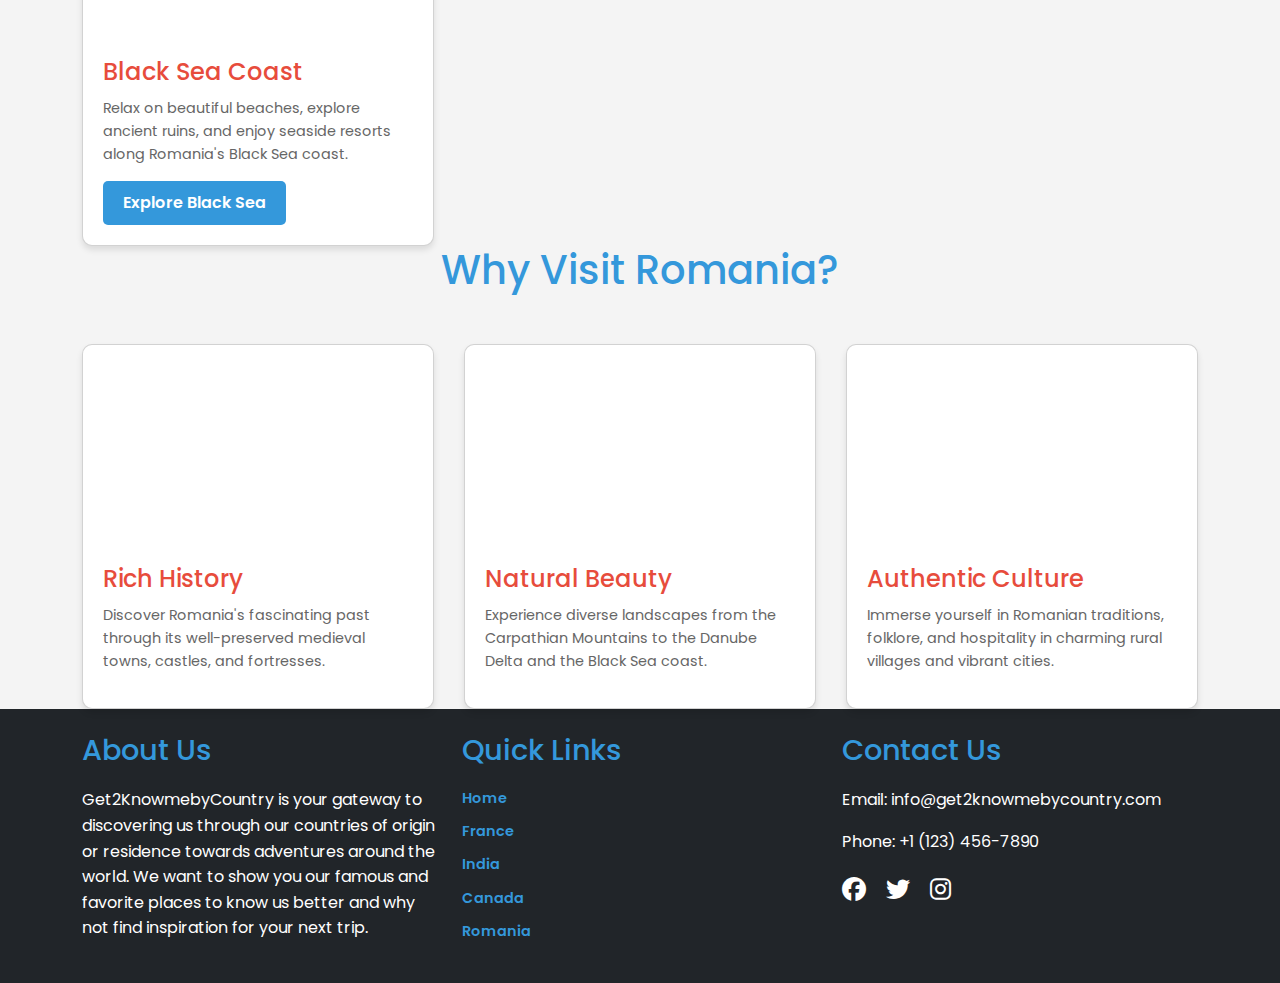
<file: romania.html>
<!DOCTYPE html>
<html lang="en">
  <head>
    <meta charset="UTF-8">
    <meta name="viewport" content="width=device-width, initial-scale=1.0">
    <title>Explore Romania - Get2KnowmeCountry</title>
    <link href="https://fonts.googleapis.com/css2?family=Poppins:wght@300;400;600;700&display=swap" rel="stylesheet">
    <link rel="stylesheet" href="https://cdnjs.cloudflare.com/ajax/libs/font-awesome/6.1.1/css/all.min.css">
    <link href="https://cdn.jsdelivr.net/npm/bootstrap@5.3.0/dist/css/bootstrap.min.css" rel="stylesheet">
    <link rel="stylesheet" href="index.css">
    <link rel="stylesheet" href="countries.css">
  </head>
<body>
<header class="navbar navbar-expand-lg navbar-light bg-light fixed-top custom-header">
    <div class="container-fluid">
        <a href="index.html" class="navbar-brand custom-logo">Get2KnowMeThroughMyCountry</a>
        <button class="navbar-toggler" type="button" data-bs-toggle="collapse" data-bs-target="#navbarNav" aria-controls="navbarNav" aria-expanded="false" aria-label="Toggle navigation">
            <span class="navbar-toggler-icon"></span>
        </button>
        <div class="collapse navbar-collapse" id="navbarNav">
            <ul class="navbar-nav ms-auto">
              <li class="nav-item"><a href="index.html" class="nav-link custom-nav-link">Home</a></li>
              <li class="nav-item"><a href="france.html" class="nav-link custom-nav-link">France</a></li>
              <li class="nav-item"><a href="india.html" class="nav-link custom-nav-link">India</a></li>
              <li class="nav-item"><a href="canada.html" class="nav-link custom-nav-link">Canada</a></li>
              <li class="nav-item"><a href="romania.html" class="nav-link custom-nav-link">Romania</a></li>
            </ul>
        </div>
    </div>
</header>

<main>
  <section class="cntop cntop-romania">
    <div class="cntop-content">
      <h1>Discover Romania</h1>
      <p>Experience the enchanting blend of medieval charm, breathtaking landscapes, and rich cultural heritage in the heart of Eastern Europe.</p>
      <a href="https://visiteurope.com/en/destination/romania/" class="btn btn-primary custom-btn">Explore Romania</a>
    </div>
  </section>
    <section id="destinations" class="container">
      <h2 class="section-title">Top Romanian Destinations</h2>
      <div class="grid">
        <div class="card">
          <div class="card-img" style="background-image: url('https://images.unsplash.com/photo-1526112982068-f899a62e118e?q=80&w=2748&auto=format&fit=crop&ixlib=rb-4.0.3&ixid=M3wxMjA3fDB8MHxwaG90by1wYWdlfHx8fGVufDB8fHx8fA%3D%3D');"></div>
          <div class="card-content">
            <h3>Transylvania</h3>
            <p>Explore medieval castles, charming towns, and the legendary home of Dracula in this mystical region.</p>
            <a href="https://romaniatourism.com/transylvania.html" class="btn">Discover Transylvania</a>
          </div>
        </div>
        <div class="card">
          <div class="card-img" style="background-image: url('https://images.unsplash.com/photo-1584646098378-0874589d76b1?ixlib=rb-4.0.3&ixid=MnwxMjA3fDB8MHxwaG90by1wYWdlfHx8fGVufDB8fHx8&auto=format&fit=crop&w=1200&q=80');"></div>
          <div class="card-content">
            <h3>Bucharest</h3>
            <p>Experience the vibrant capital city with its eclectic mix of architecture, history, and modern culture.</p>
            <a href="https://visitbucharest.today/" class="btn">Explore Bucharest</a>
          </div>
        </div>
        <div class="card">
          <div class="card-img" style="background-image: url('https://images.unsplash.com/photo-1637694408488-5c77f48dd828?q=80&w=2864&auto=format&fit=crop&ixlib=rb-4.0.3&ixid=M3wxMjA3fDB8MHxwaG90by1wYWdlfHx8fGVufDB8fHx8fA%3D%3D');"></div>
          <div class="card-content">
            <h3>Carpathian Mountains</h3>
            <p>Discover pristine wilderness, hiking trails, and traditional mountain villages in the stunning Carpathians.</p>
            <a href="https://www.romaniatourism.com/the-carpathian-mountains.html" class="btn">Visit Carpathians</a>
          </div>
        </div>
        <div class="card">
          <div class="card-img" style="background-image: url('https://images.unsplash.com/photo-1564496222209-7dff34b96f95?q=80&w=2670&auto=format&fit=crop&ixlib=rb-4.0.3&ixid=M3wxMjA3fDB8MHxwaG90by1wYWdlfHx8fGVufDB8fHx8fA%3D%3D');"></div>
          <div class="card-content">
            <h3>Black Sea Coast</h3>
            <p>Relax on beautiful beaches, explore ancient ruins, and enjoy seaside resorts along Romania's Black Sea coast.</p>
            <a href="https://wildeast.blog/en/romania-black-sea-coast/" class="btn">Explore Black Sea</a>
          </div>
        </div>
      </div>
    </section>

    <section id="about-romania" class="container">
      <h2 class="section-title">Why Visit Romania?</h2>
      <div class="grid">
        <div class="card">
          <div class="card-img" style="background-image: url('https://images.unsplash.com/photo-1721755637898-97cf369c7877?q=80&w=2800&auto=format&fit=crop&ixlib=rb-4.0.3&ixid=M3wxMjA3fDB8MHxwaG90by1wYWdlfHx8fGVufDB8fHx8fA%3D%3D');"></div>
          <div class="card-content">
            <h3>Rich History</h3>
            <p>Discover Romania's fascinating past through its well-preserved medieval towns, castles, and fortresses.</p>
          </div>
        </div>
        <div class="card">
          <div class="card-img" style="background-image: url('https://images.unsplash.com/photo-1567941505458-3e80e8dba1f0?q=80&w=2831&auto=format&fit=crop&ixlib=rb-4.0.3&ixid=M3wxMjA3fDB8MHxwaG90by1wYWdlfHx8fGVufDB8fHx8fA%3D%3D');"></div>
          <div class="card-content">
            <h3>Natural Beauty</h3>
            <p>Experience diverse landscapes from the Carpathian Mountains to the Danube Delta and the Black Sea coast.</p>
          </div>
        </div>
        <div class="card">
          <div class="card-img" style="background-image: url('https://images.unsplash.com/photo-1623525047508-4aea4c5a58c4?q=80&w=2671&auto=format&fit=crop&ixlib=rb-4.0.3&ixid=M3wxMjA3fDB8MHxwaG90by1wYWdlfHx8fGVufDB8fHx8fA%3D%3D');"></div>
          <div class="card-content">
            <h3>Authentic Culture</h3>
            <p>Immerse yourself in Romanian traditions, folklore, and hospitality in charming rural villages and vibrant cities.</p>
          </div>
        </div>
      </div>
    </section>
</main>

<footer class="bg-dark text-white py-4 custom-footer">
    <div class="container footer-content">
        <div class="row">
            <div class="col-lg-4 footer-section">
                <h3>About Us</h3>
                <p>Get2KnowmebyCountry is your gateway to discovering us through our countries of origin or residence towards adventures around the world. We want to show you our famous and favorite places to know us better and why not find inspiration for your next trip.</p>
            </div>
            <div class="col-lg-4 footer-section">
                <h3>Quick Links</h3>
                <ul class="list-unstyled">
                  <li><a href="index.html" class="text-white custom-nav-link">Home</a></li>
                  <li><a href="france.html" class="text-white custom-nav-link">France</a></li>
                  <li><a href="india.html" class="text-white custom-nav-link">India</a></li>
                  <li><a href="canada.html"  class="text-white custom-nav-link">Canada</a></li>
                  <li><a href="romania.html" class="text-white custom-nav-link">Romania</a></li>
                </ul>
            </div>
            <div class="col-lg-4 footer-section">
                <h3>Contact Us</h3>
                <p>Email: info@get2knowmebycountry.com</p>
                <p>Phone: +1 (123) 456-7890</p>
                <div class="social-icons">
                    <a href="https://facebook.com" target="_blank" class="text-white me-3"><i class="fab fa-facebook"></i></a>
                    <a href="https://twitter.com" target="_blank" class="text-white me-3"><i class="fab fa-twitter"></i></a>
                    <a href="https://instagram.com" target="_blank" class="text-white"><i class="fab fa-instagram"></i></a>
                </div>
            </div>
        </div>
    </div>
</footer>

<script src="https://cdn.jsdelivr.net/npm/bootstrap@5.3.0/dist/js/bootstrap.bundle.min.js"></script>
<script>
    document.addEventListener('DOMContentLoaded', function() {
        const header = document.querySelector('header');

        window.addEventListener('scroll', function() {
            if (window.scrollY > 50) {
                header.classList.add('scrolled-header');
            } else {
                header.classList.remove('scrolled-header');
            }
        });

        const cntop = document.querySelector('.cntop');
        
        window.addEventListener('scroll', function() {
            let offset = window.pageYOffset;
            cntop.style.backgroundPositionY = offset * 0.7 + 'px';
        });
    });
</script>
</body>
</html>
</file>
<file: index.css>
:root {
    --primary-color: #3498db;
    --secondary-color: #e74c3c;
    --text-color: #333;
    --background-color: #f4f4f4;
    --link-color: #3498db;
    --footer-bg-color: #333;
    --header-bg-color: rgba(255, 255, 255, 0.9);
}

body {
    font-family: 'Poppins', sans-serif;
    line-height: 1.6;
    color: var(--text-color);
    background-color: var(--background-color);
}

.custom-header {
    background-color: var(--header-bg-color);
}

.custom-logo {
    font-size: 24px;
    font-weight: 700;
    color: var(--primary-color) !important;
    text-decoration: none;
}

.custom-nav-link {
    color: var(--primary-color) !important;
    font-weight: 600;
    transition: color 0.3s ease;
}

.custom-nav-link:hover {
    color: var(--secondary-color) !important;
}

.hmtop {
    background: linear-gradient(rgba(0, 0, 0, 0.5), rgba(0, 0, 0, 0.5)),
    url('https://images.unsplash.com/photo-1503220317375-aaad61436b1b?q=80&w=2449&auto=format&fit=crop&ixlib=rb-4.0.3&ixid=M3wxMjA3fDB8MHxwaG90by1wYWdlfHx8fGVufDB8fHx8fA%3D%3D') no-repeat center center/cover;
    height: 100vh;
    display: flex;
    align-items: center;
    justify-content: center;
    text-align: center;
    color: #fff;
    padding-top: 80px;
    background-attachment: fixed;
}

.hmtop-content {
    max-width: 800px;
}

.hmtop h1 {
    font-size: 3.5rem;
    margin-bottom: 20px;
}

.hmtop p {
    font-size: 1.2rem;
    margin-bottom: 30px;
}

.custom-btn {
    background-color: var(--primary-color) !important;
    border-color: var(--primary-color) !important;
    color: #fff !important;
}

.custom-btn:hover {
    background-color: #2980b9 !important;
    border-color: #2980b9 !important;
}

.custom-section-title {
    color: var(--primary-color) !important;
    font-weight: bold;
}

.destination-card {
    background-color: #fff;
    border-radius: 10px;
    overflow: hidden;
    box-shadow: 0 4px 6px rgba(0, 0, 0, 0.1);
    transition: transform 0.3s ease;
}

.destination-card:hover {
    transform: translateY(-10px);
}

.destination-img {
    height: 200px;
    background-size: cover;
    background-position: center;
}

.destination-content {
    padding: 20px;
}

.destination-content h3 {
    font-size: 1.5rem;
    margin-bottom: 10px;
    color: var(--text-color);
    font-weight: bold;
}

.footer-section h3 {
    font-size: 1.2rem;
    margin-bottom: 20px;
    color: var(--primary-color) !important;
}

.footer-section p,
.footer-section ul {
    font-size: 0.9rem;
}

.footer-section ul {
    list-style: none;
    padding-left: 0;
}

.footer-section ul li {
    margin-bottom: 10px;
}

.footer-section ul li a {
    color: var(--primary-color) !important;
    text-decoration: none;
    transition: color 0.3s ease;
}

.footer-section ul li a:hover {
    color: var(--secondary-color) !important;
}

.scrolled-header {
    background-color: rgba(255, 255, 255, 0.8) !important;
}
</file>
<file: countries.css>
.cntop-france {
    background: url('https://images.unsplash.com/photo-1511739001486-6bfe10ce785f?ixlib=rb-4.0.3&auto=format&fit=crop&w=1920&q=80') no-repeat center center/cover;
}

.cntop-india {
    background: url('https://images.unsplash.com/photo-1524492412937-b28074a5d7da?ixlib=rb-4.0.3&auto=format&fit=crop&w=1920&q=80') no-repeat center center/cover;
}

.cntop-romania {
    background: url('https://images.unsplash.com/photo-1695045088081-1f37125905a2?q=80&w=2670&auto=format&fit=crop&ixlib=rb-4.0.3&ixid=M3wxMjA3fDB8MHxwaG90by1wYWdlfHx8fGVufDB8fHx8fA%3D%3D') no-repeat center center/cover;
}

.cntop-canada {
    background: url('https://images.unsplash.com/photo-1503614472-8c93d56e92ce?ixlib=rb-4.0.3&auto=format&fit=crop&w=1920&q=80') no-repeat center center/cover;
}

.cntop {
    height: 100vh;
    background-attachment: fixed; /* Effet Parallax */
    display: flex;
    align-items: center;
    justify-content: center;
    text-align: center;
    color: white;
    position: relative;
}

.cntop::before {
    content: '';
    position: absolute;
    top: 0;
    left: 0;
    width: 100%;
    height: 100%;
    background: rgba(0, 0, 0, 0.5);
}

.cntop-content {
    position: relative;
    z-index: 1;
}

.cntop h1 {
    font-size: 3.5rem;
    margin-bottom: 20px;
    text-shadow: 2px 2px 4px rgba(0, 0, 0, 0.5);
}

.cntop p {
    font-size: 1.2rem;
    max-width: 600px;
    margin: 0 auto 30px;
}

.cta-btn {
    display: inline-block;
    background-color: var(--primary-color);
    color: white;
    padding: 12px 30px;
    border: none;
    border-radius: 5px;
    font-size: 1.1rem;
    font-weight: 600;
    text-decoration: none;
    transition: background-color 0.3s ease;
}

.cta-btn:hover {
    background-color: #2980b9;
}

.section-title {
    text-align: center;
    font-size: 2.5rem;
    margin-bottom: 50px;
    color: var(--primary-color);
}

.grid {
    display: grid;
    grid-template-columns: repeat(auto-fit, minmax(300px, 1fr));
    gap: 30px;
}

.card {
    background-color: white;
    border-radius: 10px;
    overflow: hidden;
    box-shadow: 0 4px 6px rgba(0, 0, 0, 0.1);
    transition: transform 0.3s ease;
}

.card:hover {
    transform: translateY(-10px);
}

.card-img {
    height: 200px;
    background-size: cover;
    background-position: center;
}

.card-content {
    padding: 20px;
}

.card-content h3 {
    font-size: 1.5rem;
    margin-bottom: 10px;
    color: var(--secondary-color);
}

.card-content p {
    font-size: 0.9rem;
    color: #666;
    margin-bottom: 15px;
}

.btn {
    display: inline-block;
    background-color: var(--primary-color);
    color: white;
    padding: 10px 20px;
    border: none;
    border-radius: 5px;
    font-size: 1rem;
    font-weight: 600;
    text-decoration: none;
    transition: background-color 0.3s ease;
}

.btn:hover {
    background-color: #2980b9;
}

/* Footer styles for consistency */
.custom-footer {
    background-color: #343a40;
    color: #fff;
}

.footer-section h3 {
    font-size: 1.8rem;
    margin-bottom: 20px;
}

.footer-section p {
    font-size: 1rem;
    line-height: 1.6;
}

.footer-section ul {
    list-style: none;
    padding: 0;
}

.footer-section ul li {
    margin-bottom: 10px;
}

.footer-section ul li a {
    color: #fff;
    text-decoration: none;
    transition: color 0.3s ease;
}

.footer-section ul li a:hover {
    color: #007bff;
}

.social-icons a {
    color: #fff;
    font-size: 1.5rem;
    margin-right: 15px;
    transition: color 0.3s ease;
}

.social-icons a:hover {
    color: #007bff;
}

/* Scroll Effects */
.scrolled-header {
    background-color: #343a40 !important;
    transition: background-color 0.3s ease;
}
</file>
